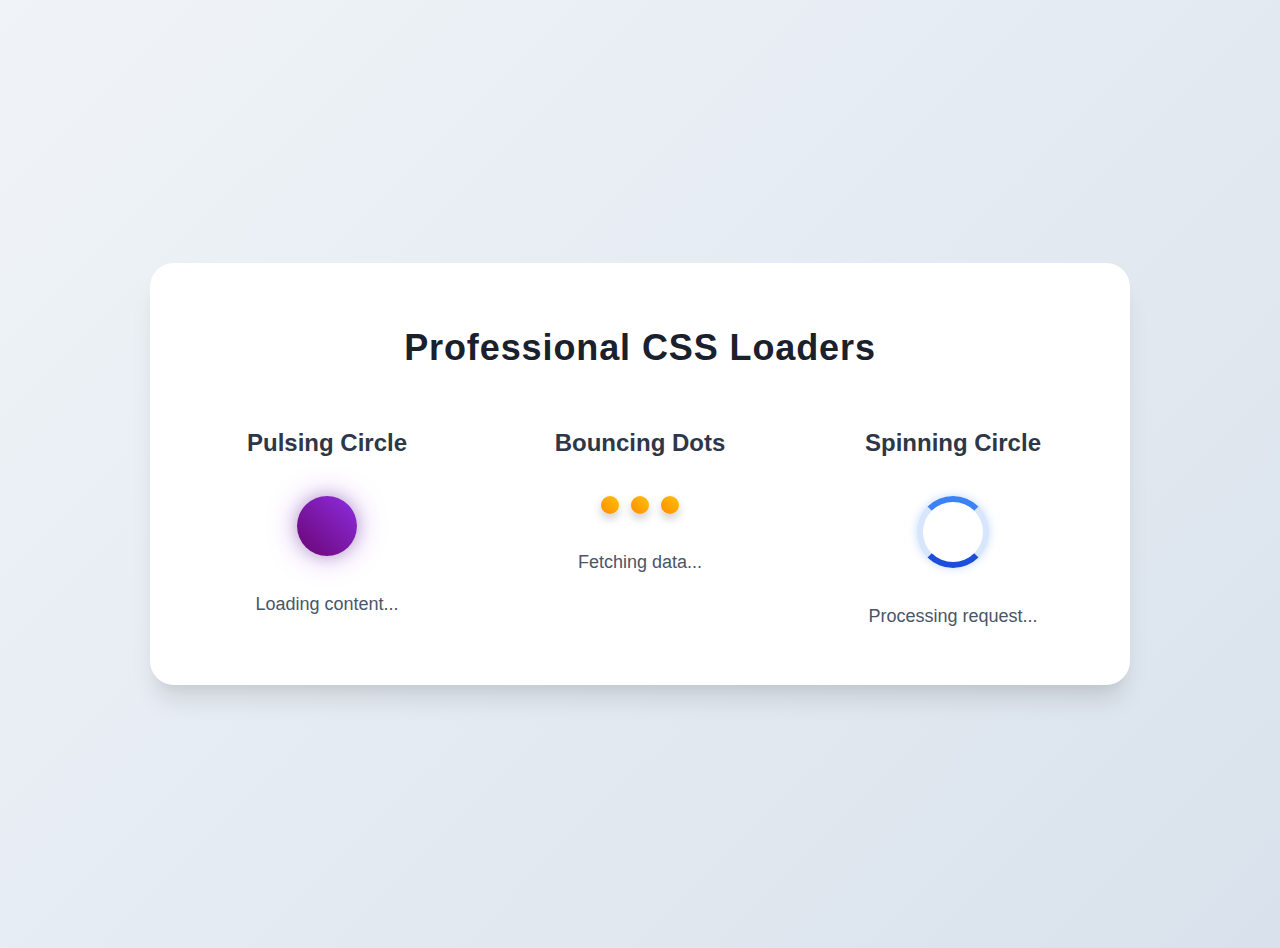
<file: CSS Loaders1/index.html>
<!DOCTYPE html>
<html lang="en">
  <head>
    <meta charset="UTF-8" />
    <meta name="viewport" content="width=device-width, initial-scale=1.0" />
    <title>Professional CSS Loaders (Pure CSS)</title>
    <link rel="stylesheet" href="style.css" />
  </head>
  <body>
    <!-- Main container for all loaders -->
    <div class="main-container">
      <h1>Professional CSS Loaders</h1>

      <!-- Container for the loaders themselves, arranged horizontally -->
      <div class="loaders-horizontal-container">
        <!-- Loader 1: Pulsing Circle -->
        <div class="loader-section">
          <h2>Pulsing Circle</h2>
          <div class="loader-1"></div>
          <p>Loading content...</p>
        </div>

        <!-- Loader 2: Bouncing Dots -->
        <div class="loader-section">
          <h2>Bouncing Dots</h2>
          <div class="loader-2">
            <div></div>
            <div></div>
            <div></div>
          </div>
          <p>Fetching data...</p>
        </div>

        <!-- Loader 3: Spinning Circle Loader -->
        <div class="loader-section">
          <h2>Spinning Circle</h2>
          <div class="loader-3"></div>
          <p>Processing request...</p>
        </div>
      </div>
    </div>
  </body>
</html>
</file>
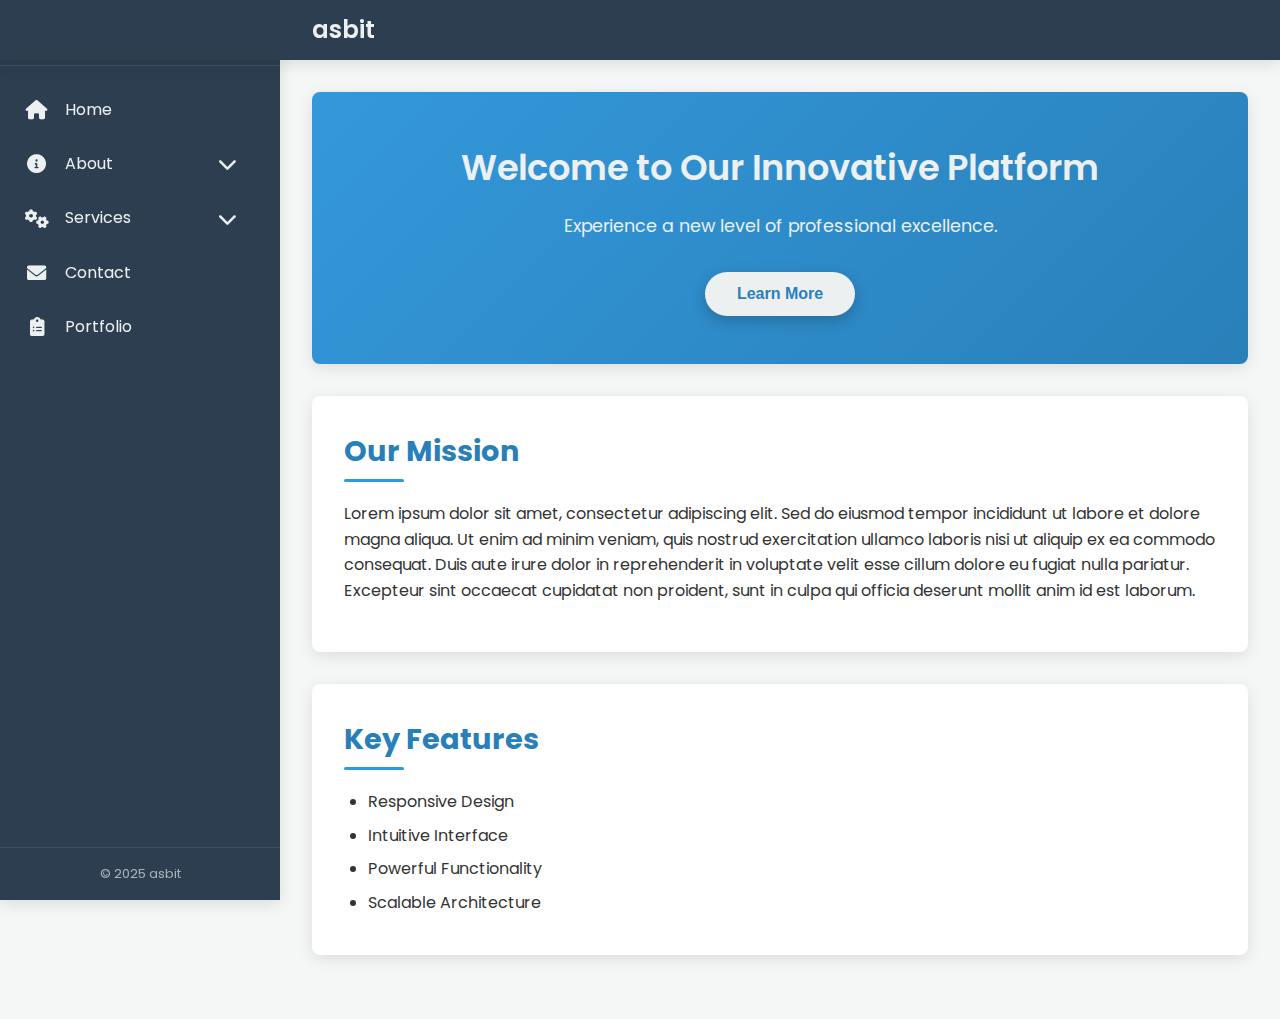
<file: Sidebar 1/index.html>
<!DOCTYPE html>
<html lang="en">
  <head>
    <meta charset="UTF-8" />
    <meta name="viewport" content="width=device-width, initial-scale=1.0" />
    <title>Professional Sidebar Menu</title>
    <link
      rel="stylesheet"
      href="https://fonts.googleapis.com/css2?family=Poppins:wght@300;400;600&display=swap"
    />
    <link
      rel="stylesheet"
      href="https://cdnjs.cloudflare.com/ajax/libs/font-awesome/6.0.0-beta3/css/all.min.css"
    />
    <link rel="stylesheet" href="styles.css" />
  </head>
  <body>
    <div class="page-wrapper">
      <header class="main-header">
        <button
          class="menu-toggle"
          aria-label="Open menu"
          aria-controls="main-sidebar"
          aria-expanded="false"
        >
          <i class="fas fa-bars"></i>
        </button>
        <h1 class="site-title">asbit</h1>
      </header>

      <aside id="main-sidebar" class="sidebar" aria-label="Main Navigation">
        <div class="sidebar-header">
          <button class="close-sidebar" aria-label="Close menu">
            <i class="fas fa-times"></i>
          </button>
          <div class="sidebar-logo">
            <i class="fas fa-rocket"></i>
            <span>asbit</span>
          </div>
        </div>
        <nav class="sidebar-nav">
          <ul>
            <li>
              <a href="#"><i class="fas fa-home"></i> Home</a>
            </li>
            <li>
              <a href="#" class="has-submenu" aria-expanded="false">
                <i class="fas fa-info-circle"></i> About
                <i class="fas fa-chevron-down submenu-icon"></i>
              </a>
              <ul class="submenu">
                <li><a href="#">Our Story</a></li>
                <li><a href="#">Team</a></li>
                <li><a href="#">Careers</a></li>
              </ul>
            </li>
            <li>
              <a href="#" class="has-submenu" aria-expanded="false">
                <i class="fas fa-cogs"></i> Services
                <i class="fas fa-chevron-down submenu-icon"></i>
              </a>
              <ul class="submenu">
                <li><a href="#">Web Design</a></li>
                <li><a href="#">Development</a></li>
                <li><a href="#">Marketing</a></li>
              </ul>
            </li>
            <li>
              <a href="#"><i class="fas fa-envelope"></i> Contact</a>
            </li>
            <li>
              <a href="#"><i class="fas fa-clipboard-list"></i> Portfolio</a>
            </li>
          </ul>
        </nav>
        <div class="sidebar-footer">
          <p>&copy; 2025 asbit</p>
        </div>
      </aside>

      <main class="main-content">
        <section class="hero">
          <h2>Welcome to Our Innovative Platform</h2>
          <p>Experience a new level of professional excellence.</p>
          <button class="cta-button">Learn More</button>
        </section>
        <section class="content-section">
          <h3>Our Mission</h3>
          <p>
            Lorem ipsum dolor sit amet, consectetur adipiscing elit. Sed do
            eiusmod tempor incididunt ut labore et dolore magna aliqua. Ut enim
            ad minim veniam, quis nostrud exercitation ullamco laboris nisi ut
            aliquip ex ea commodo consequat. Duis aute irure dolor in
            reprehenderit in voluptate velit esse cillum dolore eu fugiat nulla
            pariatur. Excepteur sint occaecat cupidatat non proident, sunt in
            culpa qui officia deserunt mollit anim id est laborum.
          </p>
        </section>
        <section class="content-section">
          <h3>Key Features</h3>
          <ul>
            <li>Responsive Design</li>
            <li>Intuitive Interface</li>
            <li>Powerful Functionality</li>
            <li>Scalable Architecture</li>
          </ul>
        </section>
      </main>
    </div>

    <div class="overlay" aria-hidden="true"></div>

    <script>
      document.addEventListener("DOMContentLoaded", function () {
        // DOM elements
        const menuToggle = document.querySelector(".menu-toggle");
        const closeSidebar = document.querySelector(".close-sidebar");
        const sidebar = document.getElementById("main-sidebar");
        const overlay = document.querySelector(".overlay");
        const pageWrapper = document.querySelector(".page-wrapper");

        // Toggle sidebar function
        function toggleSidebar() {
          const isOpen = sidebar.classList.toggle("is-open");
          overlay.classList.toggle("is-visible", isOpen);
          menuToggle.setAttribute("aria-expanded", isOpen);
          document.body.style.overflow = isOpen ? "hidden" : "";
        }

        // Event listeners
        menuToggle.addEventListener("click", toggleSidebar);
        closeSidebar.addEventListener("click", toggleSidebar);
        overlay.addEventListener("click", toggleSidebar);

        // Submenu functionality
        const submenuParents = document.querySelectorAll(".has-submenu");

        submenuParents.forEach(function (parent) {
          parent.addEventListener("click", function (e) {
            e.preventDefault();
            const isExpanded = this.getAttribute("aria-expanded") === "true";
            this.setAttribute("aria-expanded", !isExpanded);

            // Toggle submenu
            const submenu = this.nextElementSibling;
            if (submenu && submenu.classList.contains("submenu")) {
              submenu.classList.toggle("is-open");
            }
          });
        });

        // Close sidebar when clicking outside on mobile
        document.addEventListener("click", function (e) {
          const isMobile = window.innerWidth < 768;
          const isSidebarOpen = sidebar.classList.contains("is-open");
          const isClickInsideSidebar = sidebar.contains(e.target);
          const isClickOnToggle = menuToggle.contains(e.target);

          if (
            isMobile &&
            isSidebarOpen &&
            !isClickInsideSidebar &&
            !isClickOnToggle
          ) {
            toggleSidebar();
          }
        });

        // Close submenus when clicking outside
        document.addEventListener("click", function (e) {
          if (!e.target.closest(".has-submenu")) {
            submenuParents.forEach(function (parent) {
              parent.setAttribute("aria-expanded", "false");
              const submenu = parent.nextElementSibling;
              if (submenu && submenu.classList.contains("submenu")) {
                submenu.classList.remove("is-open");
              }
            });
          }
        });

        // Handle window resize
        window.addEventListener("resize", function () {
          if (window.innerWidth >= 768) {
            sidebar.classList.remove("is-open");
            overlay.classList.remove("is-visible");
            menuToggle.setAttribute("aria-expanded", "false");
            document.body.style.overflow = "";
          }
        });
      });
    </script>
  </body>
</html>
</file>
<file: CSS Loaders1/style.css>
body {
  font-family: "Inter", sans-serif;
  background: linear-gradient(135deg, #f0f4f8, #d9e2ec);
  min-height: 100vh;
  display: flex;
  flex-direction: column;
  align-items: center;
  justify-content: center;
  padding: 24px;
  margin: 0;
}

.main-container {
  background-color: #ffffff;
  padding: 40px;
  border-radius: 24px;
  box-shadow: 0 20px 25px -5px rgba(0, 0, 0, 0.1),
    0 10px 10px -5px rgba(0, 0, 0, 0.04);
  display: flex;
  flex-direction: column;
  align-items: center;
  row-gap: 40px;
  max-width: 900px;
  width: 100%;
  transition: transform 0.3s ease-in-out;
}

.main-container:hover {
  transform: scale(1.05);
}

h1 {
  font-size: 36px;
  font-weight: 800;
  color: #1a202c;
  margin-bottom: 0;
  letter-spacing: 0.025em;
  text-align: center;
}

.loaders-horizontal-container {
  display: flex;
  flex-wrap: wrap;
  justify-content: center;
  gap: 40px;
  width: 100%;
}

.loader-section {
  display: flex;
  flex-direction: column;
  align-items: center;
  row-gap: 20px;
  flex-basis: calc(33.333% - 27px);
  min-width: 200px;
  text-align: center;
}

.loader-section h2 {
  font-size: 24px;
  font-weight: 600;
  color: #2d3748;
}

.loader-section p {
  color: #4a5568;
  font-size: 18px;
}

/* === Loader 1: Pulsing Circle === */
.loader-1 {
  width: 60px;
  height: 60px;
  border-radius: 50%;
  background: linear-gradient(45deg, #6a0572, #8e2de2);
  box-shadow: 0 0 15px rgba(0, 0, 0, 0.2), 0 0 30px rgba(142, 45, 226, 0.4);
  animation: pulse 1.8s infinite ease-in-out;
}

@keyframes pulse {
  0% {
    transform: scale(0.7);
    opacity: 0.6;
  }
  50% {
    transform: scale(1.1);
    opacity: 1;
  }
  100% {
    transform: scale(0.7);
    opacity: 0.6;
  }
}

/* === Loader 2: Bouncing Dots === */
.loader-2 {
  display: flex;
  gap: 12px;
}

.loader-2 div {
  width: 18px;
  height: 18px;
  background: linear-gradient(45deg, #ff8c00, #ffc107);
  border-radius: 50%;
  box-shadow: 0 5px 10px rgba(0, 0, 0, 0.2);
  animation: bounce 0.8s infinite alternate cubic-bezier(0.68, -0.55, 0.265, 1.55);
}

.loader-2 div:nth-child(2) {
  animation-delay: 0.15s;
}

.loader-2 div:nth-child(3) {
  animation-delay: 0.3s;
}

@keyframes bounce {
  0% {
    transform: translateY(0);
  }
  100% {
    transform: translateY(-25px);
  }
}

/* === Loader 3: Spinning Circle === */
.loader-3 {
  width: 60px;
  height: 60px;
  border: 6px solid rgba(59, 130, 246, 0.2);
  border-top-color: #3b82f6;
  border-bottom-color: #1d4ed8;
  border-radius: 50%;
  animation: spin 1.2s linear infinite;
  box-shadow: 0 0 10px rgba(59, 130, 246, 0.3);
}

@keyframes spin {
  0% {
    transform: rotate(0deg);
  }
  100% {
    transform: rotate(360deg);
  }
}

@media (max-width: 768px) {
  .main-container {
    padding: 20px;
    row-gap: 30px;
  }
  h1 {
    font-size: 30px;
  }
  .loaders-horizontal-container {
    flex-direction: column;
    gap: 30px;
  }
  .loader-section {
    flex-basis: auto;
    min-width: unset;
  }
  .loader-section h2 {
    font-size: 20px;
  }
  .loader-section p {
    font-size: 16px;
  }
}
</file>
<file: Sidebar 1/styles.css>
:root {
  --primary-color: #3498db;
  --primary-dark: #2980b9;
  --secondary-color: #2c3e50;
  --text-color: #333;
  --light-text-color: #ecf0f1;
  --bg-color: #f4f7f6;
  --sidebar-bg: #2c3e50;
  --sidebar-link-hover: #34495e;
  --transition-speed: 0.3s ease-out;
  --sidebar-width-desktop: 280px;
  --sidebar-width-mobile: 250px;
  --header-height: 60px;
  --shadow: 0 4px 15px rgba(0, 0, 0, 0.1);
}

*,
*::before,
*::after {
  box-sizing: border-box;
  margin: 0;
  padding: 0;
}

html {
  font-size: 16px;
}

body {
  font-family: "Poppins", sans-serif;
  line-height: 1.6;
  color: var(--text-color);
  background-color: var(--bg-color);
  overflow-x: hidden;
}

a {
  text-decoration: none;
  color: inherit;
}

ul {
  list-style: none;
}


.page-wrapper {
  display: flex;
  flex-direction: column;
  min-height: 100vh;
  position: relative;
  transition: transform var(--transition-speed);
}

.main-header {
  background-color: var(--secondary-color);
  color: var(--light-text-color);
  padding: 0 1rem;
  height: var(--header-height);
  display: flex;
  align-items: center;
  justify-content: space-between;
  box-shadow: var(--shadow);
  z-index: 110;
  position: sticky;
  top: 0;
}

.site-title {
  font-size: 1.5rem;
  font-weight: 600;
}

.menu-toggle {
  background: none;
  border: none;
  color: var(--light-text-color);
  font-size: 1.5rem;
  cursor: pointer;
  display: block;
  padding: 0.5rem;
  z-index: 120;
}

@media (min-width: 768px) {
  .menu-toggle {
    display: none;
  }
  .main-header {
    padding: 0 2rem;
  }
  .site-title {
    margin-left: var(--sidebar-width-desktop);
  }
}

/* Sidebar */
.sidebar {
  position: fixed;
  top: 0;
  left: 0;
  height: 100%;
  width: var(--sidebar-width-mobile);
  background-color: var(--sidebar-bg);
  color: var(--light-text-color);
  transform: translateX(-100%);
  transition: transform var(--transition-speed);
  box-shadow: var(--shadow);
  z-index: 100;
  display: flex;
  flex-direction: column;
  overflow-y: auto;
}

.sidebar.is-open {
  transform: translateX(0);
}

@media (min-width: 768px) {
  .sidebar {
    width: var(--sidebar-width-desktop);
    transform: translateX(0);
    z-index: 90;
  }
}

.sidebar-header {
  padding: 1rem 1.5rem;
  display: flex;
  align-items: center;
  justify-content: space-between;
  border-bottom: 1px solid rgba(255, 255, 255, 0.1);
  min-height: var(--header-height);
}

.sidebar-logo {
  display: flex;
  align-items: center;
  font-size: 1.3rem;
  font-weight: 600;
}

.sidebar-logo i {
  margin-right: 0.75rem;
  font-size: 1.5rem;
  color: var(--primary-color);
}

.close-sidebar {
  background: none;
  border: none;
  color: var(--light-text-color);
  font-size: 1.5rem;
  cursor: pointer;
  padding: 0.5rem;
}

@media (min-width: 768px) {
  .close-sidebar {
    display: none;
  }
}

.sidebar-nav {
  flex-grow: 1;
  padding: 1rem 0;
}

.sidebar-nav ul li {
  position: relative;
}

.sidebar-nav ul li a {
  display: flex;
  align-items: center;
  padding: 0.9rem 1.5rem;
  color: var(--light-text-color);
  font-size: 1rem;
  transition: background-color var(--transition-speed);
}

.sidebar-nav ul li a:hover,
.sidebar-nav ul li a.active {
  background-color: var(--sidebar-link-hover);
}

.sidebar-nav ul li a i {
  margin-right: 1rem;
  font-size: 1.2rem;
  width: 25px;
  text-align: center;
}

.has-submenu {
  position: relative;
  display: flex;
  justify-content: space-between;
  align-items: center;
}

.submenu-icon {
  margin-left: auto;
  font-size: 0.8rem;
  transition: transform var(--transition-speed);
}

.has-submenu[aria-expanded="true"] .submenu-icon {
  transform: rotate(180deg);
}

.submenu {
  max-height: 0;
  overflow: hidden;
  transition: max-height var(--transition-speed) ease-in-out;
  background-color: rgba(0, 0, 0, 0.1);
}

.submenu.is-open {
  max-height: 500px;
}

.submenu li a {
  padding: 0.7rem 1.5rem 0.7rem 3.5rem;
  font-size: 0.95rem;
}

.submenu li a:hover {
  background-color: rgba(0, 0, 0, 0.15);
}

.sidebar-footer {
  padding: 1rem 1.5rem;
  text-align: center;
  font-size: 0.8rem;
  color: rgba(255, 255, 255, 0.6);
  border-top: 1px solid rgba(255, 255, 255, 0.1);
}

/* Main Content */
.main-content {
  flex-grow: 1;
  padding: 2rem;
  transition: transform var(--transition-speed);
  max-width: 100%;
}

@media (min-width: 768px) {
  .main-content {
    margin-left: var(--sidebar-width-desktop);
    padding: 2rem;
  }
}

/* Hero Section */
.hero {
  background: linear-gradient(
    135deg,
    var(--primary-color) 0%,
    var(--primary-dark) 100%
  );
  color: var(--light-text-color);
  padding: 3rem 2rem;
  text-align: center;
  border-radius: 8px;
  margin-bottom: 2rem;
  box-shadow: var(--shadow);
}

.hero h2 {
  font-size: 2.2rem;
  margin-bottom: 1rem;
  font-weight: 600;
}

.hero p {
  font-size: 1.1rem;
  margin-bottom: 2rem;
  max-width: 700px;
  margin-left: auto;
  margin-right: auto;
}

.cta-button {
  background-color: var(--light-text-color);
  color: var(--primary-dark);
  border: none;
  padding: 0.8rem 2rem;
  font-size: 1rem;
  font-weight: 600;
  border-radius: 50px;
  cursor: pointer;
  transition: background-color var(--transition-speed),
    transform var(--transition-speed);
  box-shadow: 0 5px 15px rgba(0, 0, 0, 0.2);
}

.cta-button:hover {
  background-color: rgba(255, 255, 255, 0.9);
  transform: translateY(-2px);
}

/* Content Sections */
.content-section {
  background-color: white;
  padding: 2rem;
  margin-bottom: 2rem;
  border-radius: 8px;
  box-shadow: var(--shadow);
}

.content-section h3 {
  font-size: 1.8rem;
  color: var(--primary-dark);
  margin-bottom: 1.2rem;
  position: relative;
  padding-bottom: 0.5rem;
}

.content-section h3::after {
  content: "";
  position: absolute;
  left: 0;
  bottom: 0;
  width: 60px;
  height: 3px;
  background-color: var(--primary-color);
  border-radius: 2px;
}

.content-section p {
  margin-bottom: 1rem;
}

.content-section ul {
  list-style: disc;
  padding-left: 1.5rem;
}

.content-section ul li {
  margin-bottom: 0.5rem;
}

/* Overlay for Mobile */
.overlay {
  position: fixed;
  top: 0;
  left: 0;
  width: 100%;
  height: 100%;
  background-color: rgba(0, 0, 0, 0.5);
  z-index: 95;
  opacity: 0;
  visibility: hidden;
  transition: opacity var(--transition-speed),
    visibility var(--transition-speed);
}

.overlay.is-visible {
  opacity: 1;
  visibility: visible;
}

@media (max-width: 767px) {
  .overlay {
    display: none;
  }
}
</file>
